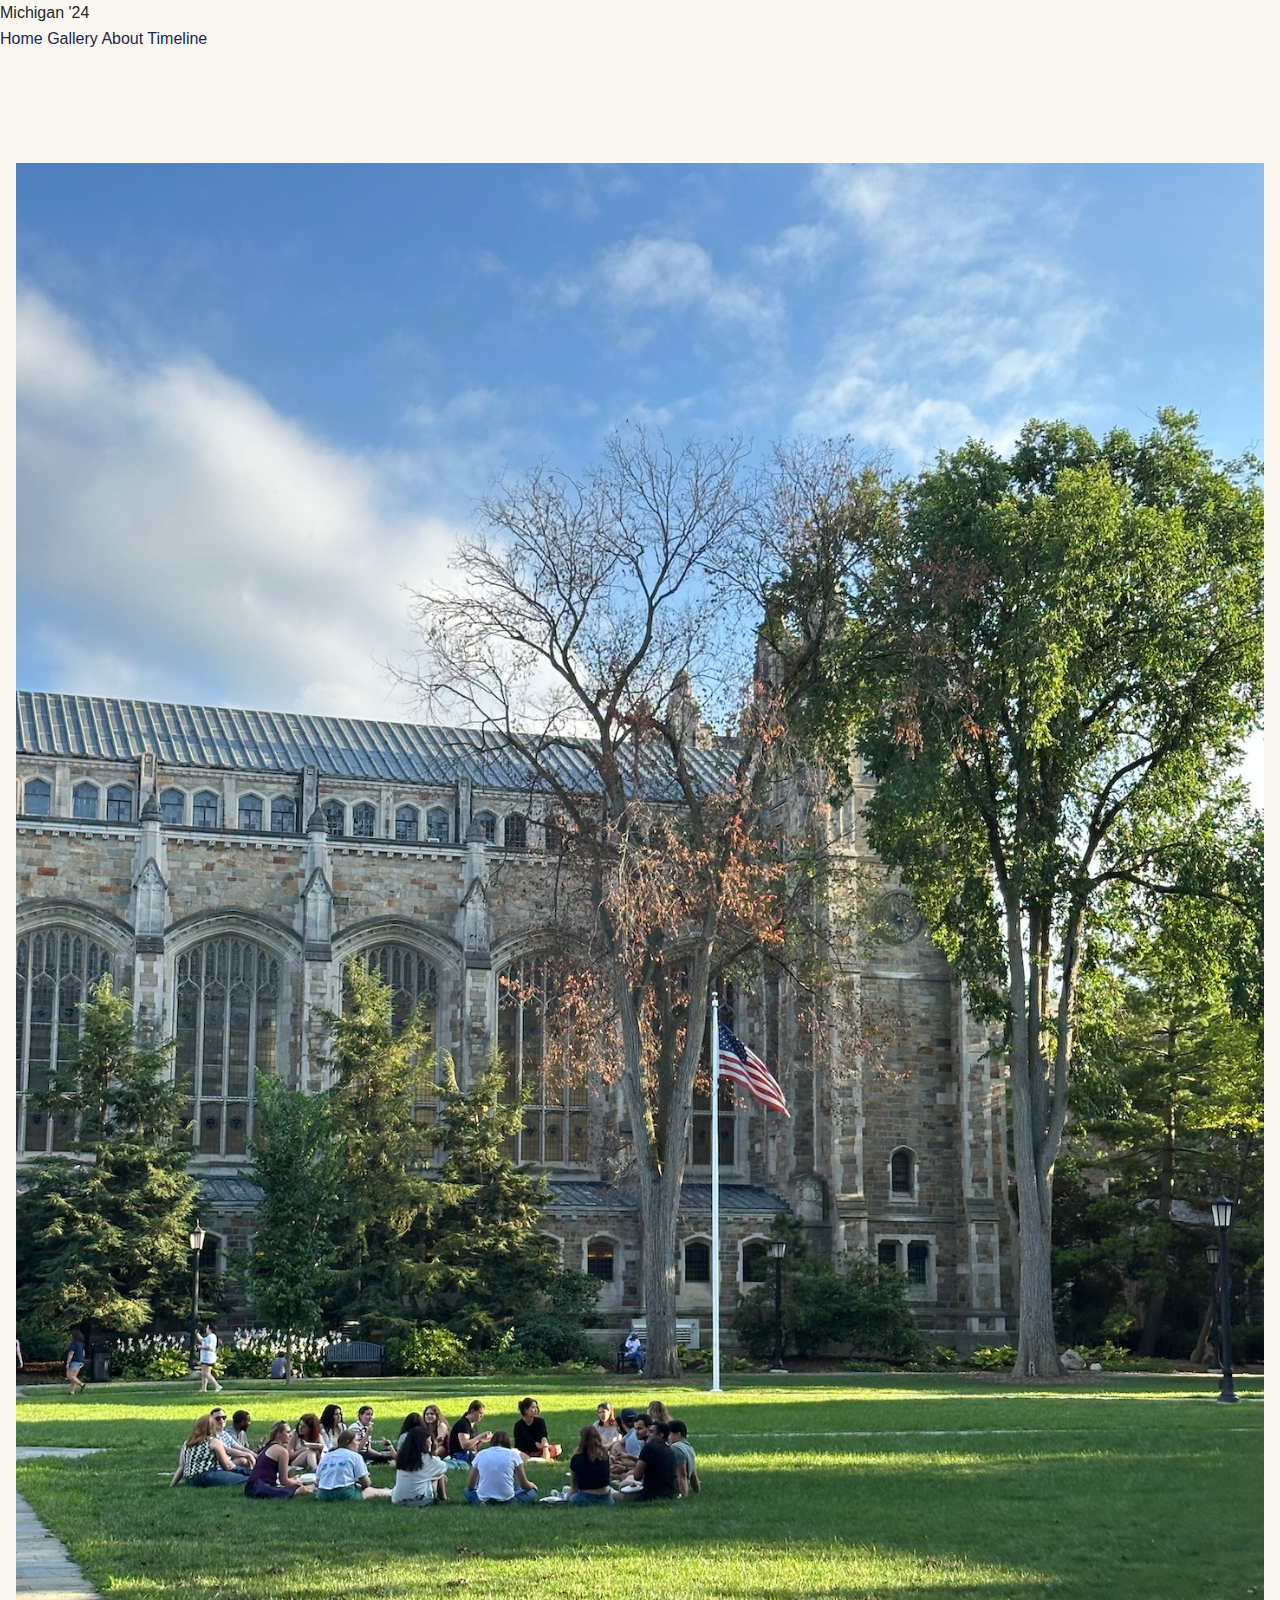
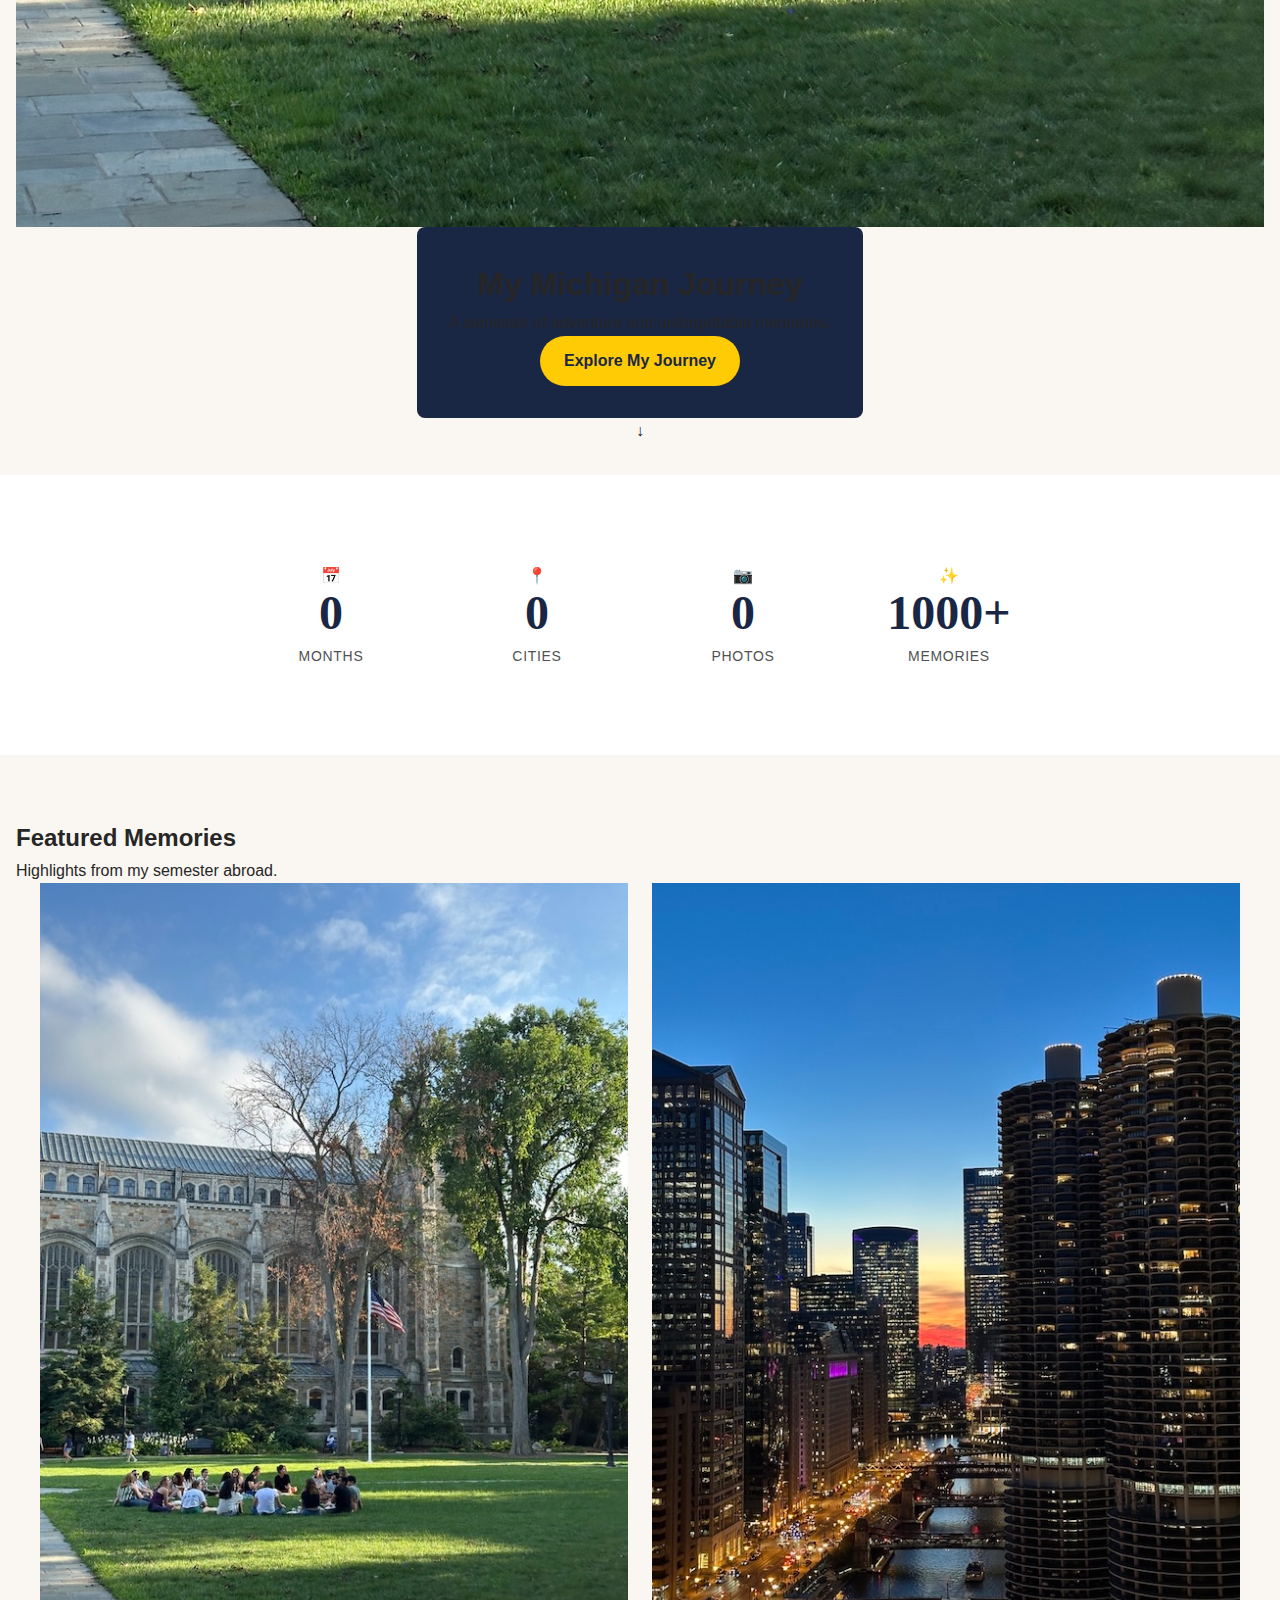
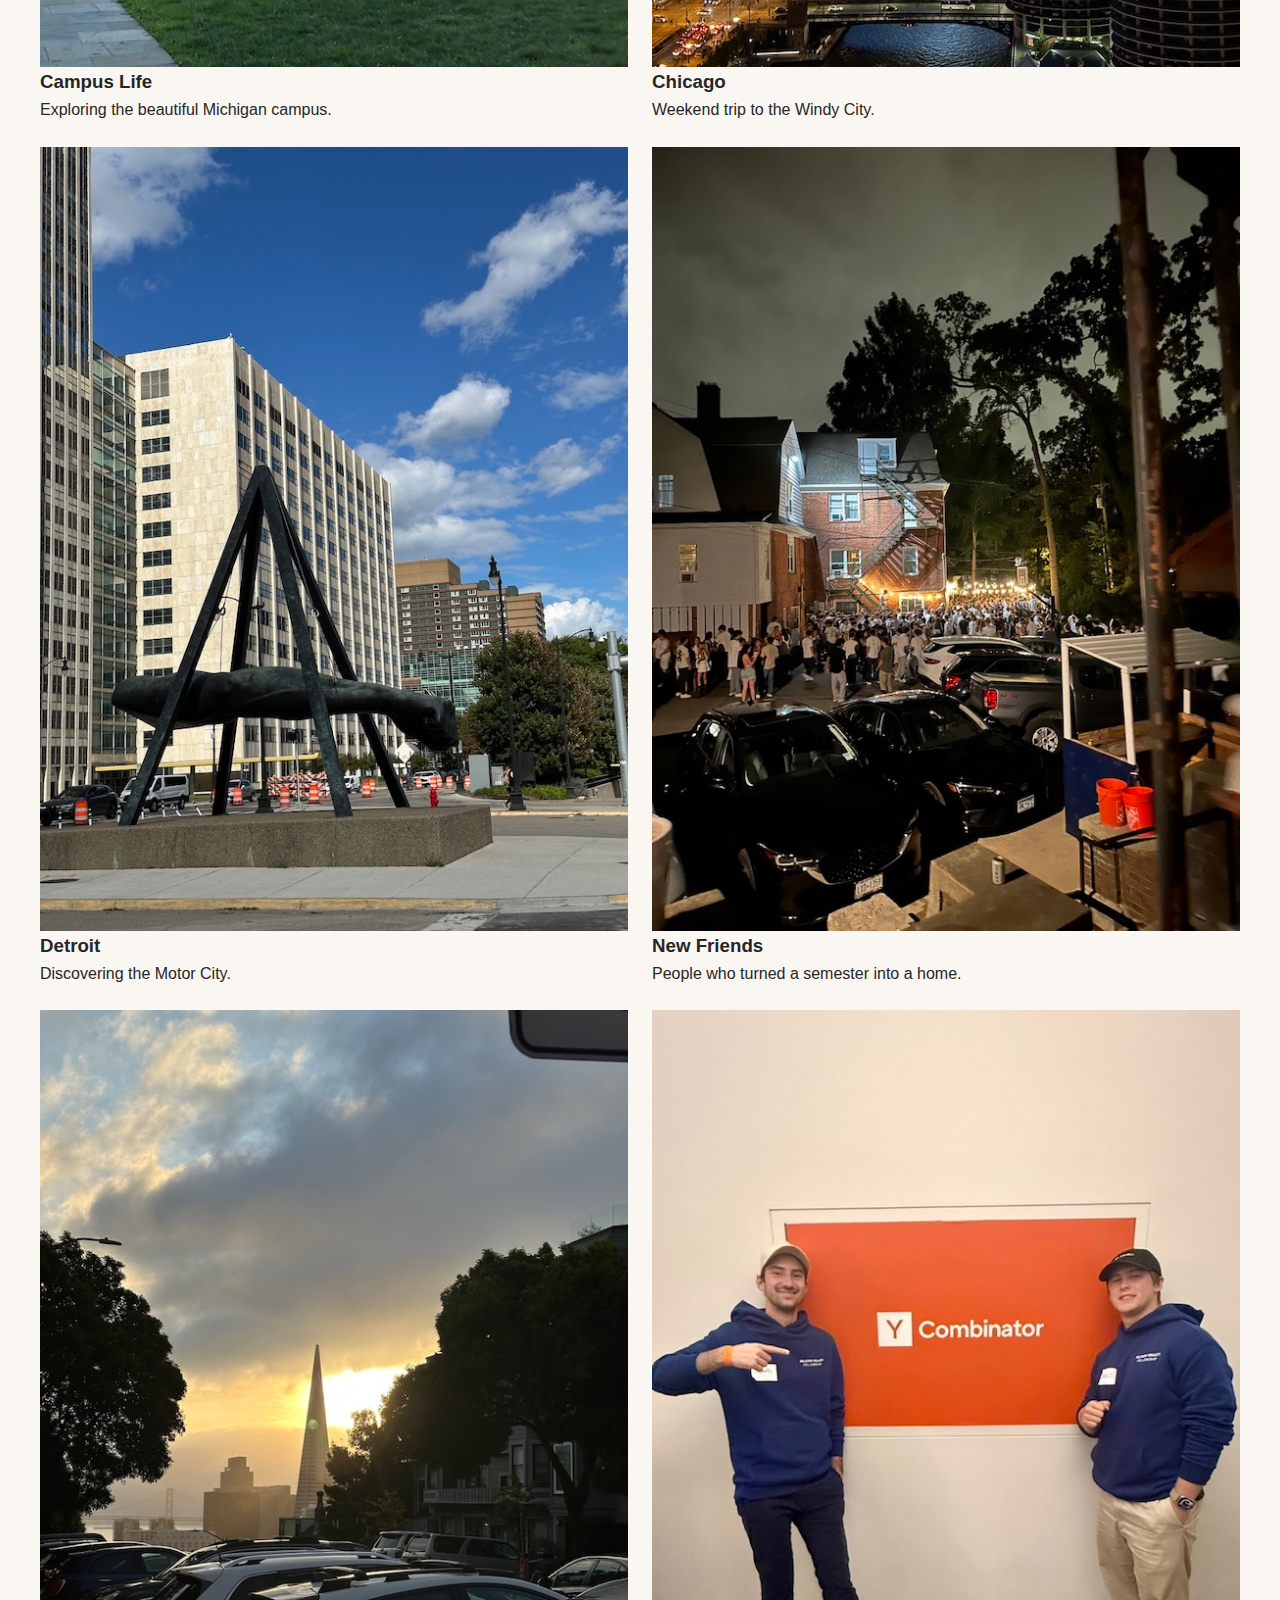
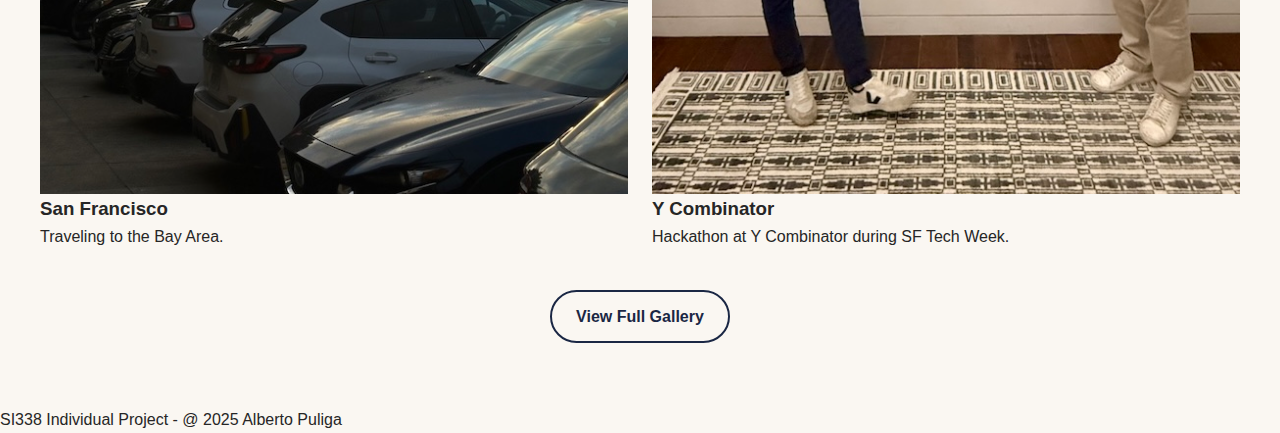
<file: index.html>
<!DOCTYPE html>
<html lang="en">

<head>
    <meta charset="UTF-8" />
    <title>My Michigan Journey</title>
    <meta name="viewport" content="width=device-width, initial-scale=1.0" />
    <link rel="icon" type="image/jpeg" href="images/umlogo.jpeg" />
    <!-- Google Fonts -->
    <link
        href="https://fonts.googleapis.com/css2?family=Montserrat:wght@600;700&family=Open+Sans:wght@300;400;500&display=swap"
        rel="stylesheet" />
    <link rel="stylesheet" href="css/styles.css" />
</head>

<body>
    <!-- Navbar -->
    <header class="navbar">
        <div class="nav-brand">Michigan '24</div>
        <nav class="nav-links">
            <a href="index.html" class="active">Home</a>
            <a href="gallery.html">Gallery</a>
            <a href="about.html">About</a>
            <a href="timeline.html">Timeline</a>
        </nav>
    </header>

    <!-- Hero Section -->
    <section class="hero">
        <div class="hero-overlay"></div>
        <img src="images/campus_full.jpeg" alt="Michigan Campus" class="hero-bg" />
        <div class="hero-content">
            <h1>My Michigan Journey</h1>
            <p>A semester of adventure and unforgettable memories.</p>
            <a href="gallery.html" class="btn btn-primary">Explore My Journey</a>
        </div>
        <div class="scroll-indicator">
            <span>&darr;</span>
        </div>
    </section>

    <!-- Quick Stats -->
    <section class="stats-section" id="stats">
        <div class="stats-container">
            <div class="stat-card">
                <div class="stat-icon">📅</div>
                <div class="stat-number" data-target="5">0</div>
                <div class="stat-label">Months</div>
            </div>
            <div class="stat-card">
                <div class="stat-icon">📍</div>
                <div class="stat-number" data-target="4">0</div>
                <div class="stat-label">Cities</div>
            </div>
            <div class="stat-card">
                <div class="stat-icon">📷</div>
                <div class="stat-number" data-target="200">0</div>
                <div class="stat-label">Photos</div>
            </div>
            <div class="stat-card">
                <div class="stat-icon">✨</div>
                <div class="stat-number stat-infinite">1000+</div>
                <div class="stat-label">Memories</div>
            </div>
        </div>
    </section>

    <!-- Featured Memories -->
    <section class="featured-section">
        <div class="section-heading">
            <h2>Featured Memories</h2>
            <p>Highlights from my semester abroad.</p>
        </div>

        <div class="featured-grid">
            <article class="memory-card">
                <img src="images/campus.jpeg" alt="Michigan Campus" />
                <div class="memory-overlay">
                    <h3>Campus Life</h3>
                    <p>Exploring the beautiful Michigan campus.</p>
                </div>
            </article>

            <article class="memory-card">
                <img src="images/chicago.jpeg" alt="Chicago skyline" />
                <div class="memory-overlay">
                    <h3>Chicago</h3>
                    <p>Weekend trip to the Windy City.</p>
                </div>
            </article>

            <article class="memory-card">
                <img src="images/detroit.jpeg" alt="Detroit cityscape" />
                <div class="memory-overlay">
                    <h3>Detroit</h3>
                    <p>Discovering the Motor City.</p>
                </div>
            </article>

            <article class="memory-card">
                <img src="images/frat.jpeg" alt="Friends and social events" />
                <div class="memory-overlay">
                    <h3>New Friends</h3>
                    <p>People who turned a semester into a home.</p>
                </div>
            </article>

            <article class="memory-card">
                <img src="images/sf.jpeg" alt="San Francisco" />
                <div class="memory-overlay">
                    <h3>San Francisco</h3>
                    <p>Traveling to the Bay Area.</p>
                </div>
            </article>

            <article class="memory-card">
                <img src="images/ycombinator.jpeg" alt="Y Combinator" />
                <div class="memory-overlay">
                    <h3>Y Combinator</h3>
                    <p>Hackathon at Y Combinator during SF Tech Week.</p>
                </div>
            </article>
        </div>

        <div class="section-cta">
            <a href="gallery.html" class="btn btn-outline">View Full Gallery</a>
        </div>
    </section>

    <footer class="footer">
        <p>SI338 Individual Project - @ 2025 Alberto Puliga</p>
    </footer>

    <script src="js/script.js"></script>
</body>

</html>
</file>
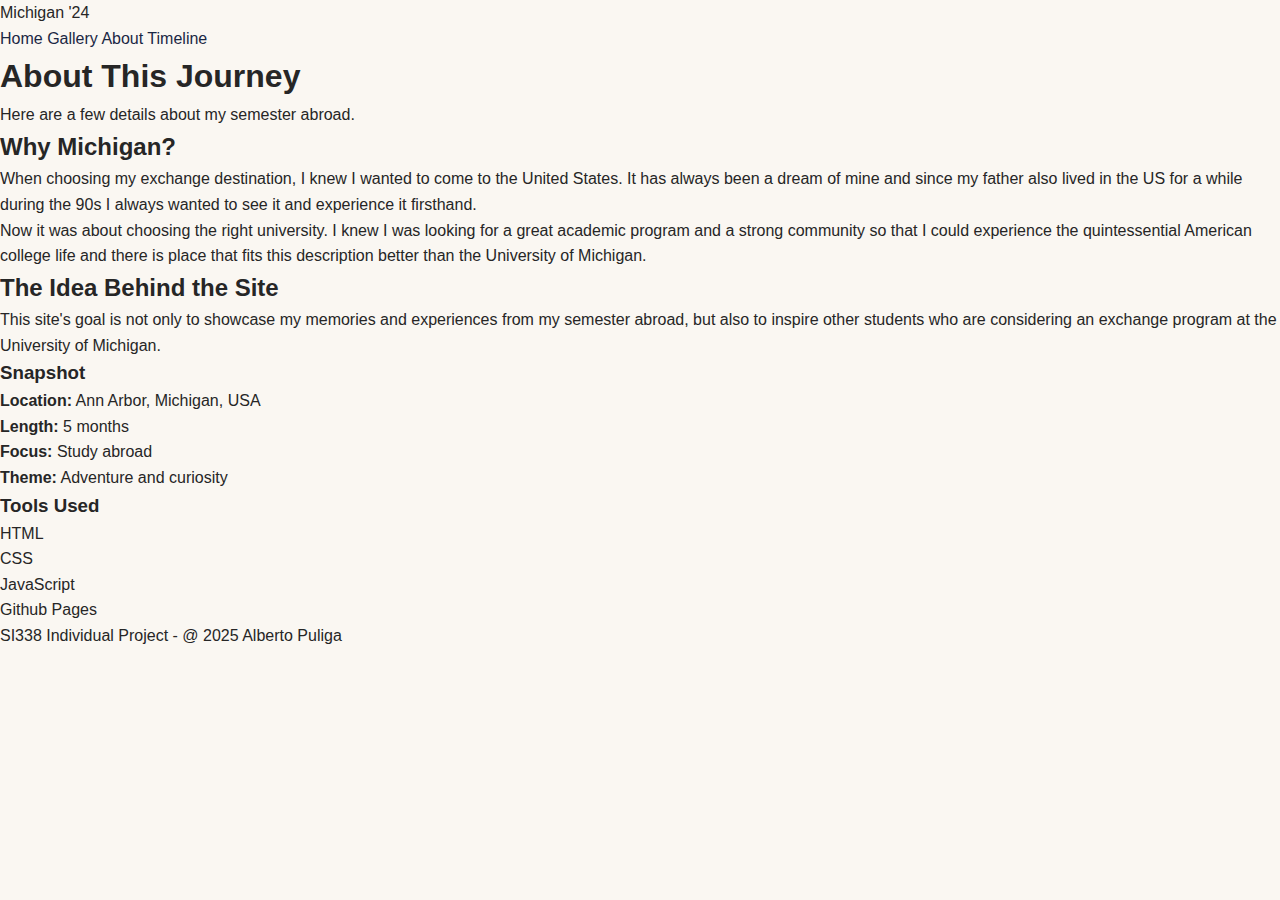
<file: about.html>
<!DOCTYPE html>
<html lang="en">

<head>
  <meta charset="UTF-8" />
  <title>About - My Michigan Journey</title>
  <meta name="viewport" content="width=device-width, initial-scale=1.0" />
  <link rel="icon" type="image/jpeg" href="images/umlogo.jpeg" />
  <link
    href="https://fonts.googleapis.com/css2?family=Montserrat:wght@600;700&family=Open+Sans:wght@300;400;500&display=swap"
    rel="stylesheet" />
  <link rel="stylesheet" href="css/styles.css" />
</head>

<body>
  <header class="navbar">
    <div class="nav-brand">Michigan '24</div>
    <nav class="nav-links">
      <a href="index.html">Home</a>
      <a href="gallery.html">Gallery</a>
      <a href="about.html" class="active">About</a>
      <a href="timeline.html">Timeline</a>
    </nav>
  </header>

  <section class="page-header">
    <h1>About This Journey</h1>
    <p>Here are a few details about my semester abroad.</p>
  </section>

  <main class="about-layout">
    <section class="about-text">
      <h2>Why Michigan?</h2>
      <p>
        When choosing my exchange destination, I knew I wanted to come to the United States. It has always been a dream of mine and since my father also lived in the US for a while during the 90s I always wanted to see it and experience it firsthand.
      </p>
      <p>
        Now it was about choosing the right university. I knew I was looking for a great academic program and a strong community so that I could experience the quintessential American college life and there is place that fits this description better than the University of Michigan.
      </p>

      <h2>The Idea Behind the Site</h2>
      <p>
        This site's goal is not only to showcase my memories and experiences from my semester abroad, but also to
        inspire other students who are considering an exchange program at the University of Michigan.
      </p>
    </section>

    <aside class="about-aside">
      <div class="about-card">
        <h3>Snapshot</h3>
        <ul>
          <li><strong>Location:</strong> Ann Arbor, Michigan, USA</li>
          <li><strong>Length:</strong> 5 months</li>
          <li><strong>Focus:</strong> Study abroad</li>
          <li><strong>Theme:</strong> Adventure and curiosity</li>
        </ul>
      </div>
      <div class="about-card">
        <h3>Tools Used</h3>
        <ul>
          <li>HTML</li>
          <li>CSS</li>
          <li>JavaScript</li>
          <li>Github Pages</li>
        </ul>
      </div>
    </aside>
  </main>

  <footer class="footer">
    <p>SI338 Individual Project - @ 2025 Alberto Puliga</p>
  </footer>

  <script src="js/script.js"></script>
</body>

</html>
</file>
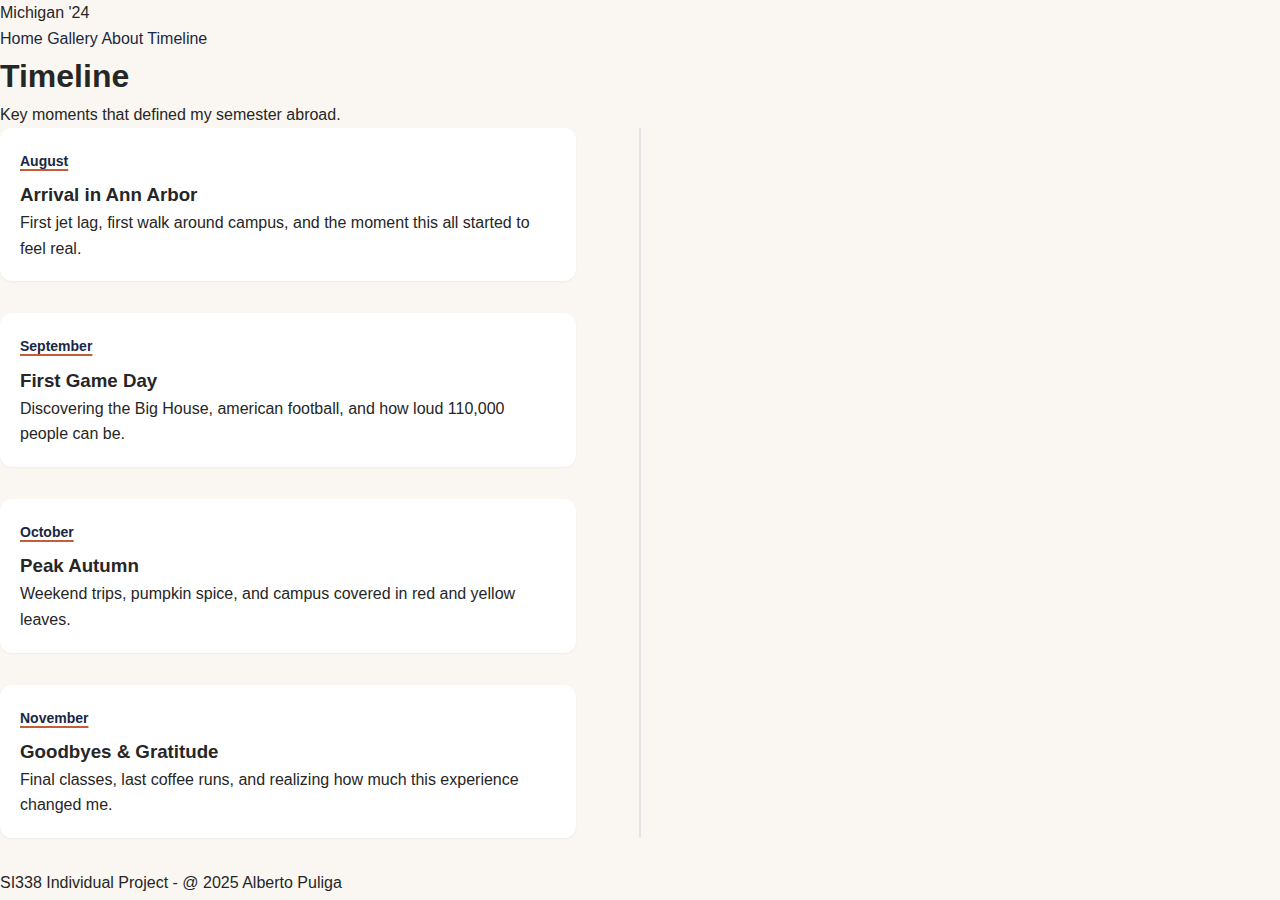
<file: timeline.html>
<!DOCTYPE html>
<html lang="en">

<head>
  <meta charset="UTF-8" />
  <title>Timeline - My Michigan Journey</title>
  <meta name="viewport" content="width=device-width, initial-scale=1.0" />
  <link rel="icon" type="image/jpeg" href="images/umlogo.jpeg" />
  <link
    href="https://fonts.googleapis.com/css2?family=Montserrat:wght@600;700&family=Open+Sans:wght@300;400;500&display=swap"
    rel="stylesheet" />
  <link rel="stylesheet" href="css/styles.css" />
</head>

<body>
  <header class="navbar">
    <div class="nav-brand">Michigan '24</div>
    <nav class="nav-links">
      <a href="index.html">Home</a>
      <a href="gallery.html">Gallery</a>
      <a href="about.html">About</a>
      <a href="timeline.html" class="active">Timeline</a>
    </nav>
  </header>

  <section class="page-header">
    <h1>Timeline</h1>
    <p>Key moments that defined my semester abroad.</p>
  </section>

  <main class="timeline">
    <div class="timeline-item">
      <div class="timeline-dot"></div>
      <div class="timeline-content">
        <span class="timeline-date">August</span>
        <h3>Arrival in Ann Arbor</h3>
        <p>First jet lag, first walk around campus, and the moment this all started to feel real.</p>
      </div>
    </div>

    <div class="timeline-item">
      <div class="timeline-dot"></div>
      <div class="timeline-content">
        <span class="timeline-date">September</span>
        <h3>First Game Day</h3>
        <p>Discovering the Big House, american football, and how loud 110,000 people can be.</p>
      </div>
    </div>

    <div class="timeline-item">
      <div class="timeline-dot"></div>
      <div class="timeline-content">
        <span class="timeline-date">October</span>
        <h3>Peak Autumn</h3>
        <p>Weekend trips, pumpkin spice, and campus covered in red and yellow leaves.</p>
      </div>
    </div>

    <div class="timeline-item">
      <div class="timeline-dot"></div>
      <div class="timeline-content">
        <span class="timeline-date">November</span>
        <h3>Goodbyes & Gratitude</h3>
        <p>Final classes, last coffee runs, and realizing how much this experience changed me.</p>
      </div>
    </div>
  </main>

  <footer class="footer">
    <p>SI338 Individual Project - @ 2025 Alberto Puliga</p>
  </footer>

  <script src="js/script.js"></script>
</body>

</html>
</file>
<file: css/styles.css>
:root {
    /* Primary Colors */
    --color-navy: #1a2744;
    --color-maize: #FFCB05;
    --color-maize-light: #FFD966;
    --color-terracotta: #c45d3a;

    /* Neutral Colors */
    --color-cream: #faf7f2;
    --color-cream-dark: #f0ebe3;
    --color-white: #ffffff;
    --color-gray-100: #f5f5f5;
    --color-gray-200: #e5e5e5;
    --color-gray-300: #d4d4d4;
    --color-gray-400: #a3a3a3;
    --color-gray-500: #737373;
    --color-gray-600: #525252;
    --color-gray-700: #404040;
    --color-gray-800: #262626;
    --color-gray-900: #171717;

    /* Semantic Colors */
    --color-text-primary: var(--color-gray-800);
    --color-text-secondary: var(--color-gray-600);
    --color-text-muted: var(--color-gray-500);
    --color-background: var(--color-cream);
    --color-border: var(--color-gray-200);

    /* Typography */
    --font-display: 'Playfair Display', Georgia, serif;
    --font-body: 'Source Sans 3', -apple-system, BlinkMacSystemFont, sans-serif;

    /* Font Sizes - Mobile First */
    --text-xs: 0.75rem;
    --text-sm: 0.875rem;
    --text-base: 1rem;
    --text-lg: 1.125rem;
    --text-xl: 1.25rem;
    --text-2xl: 1.5rem;
    --text-3xl: 1.875rem;
    --text-4xl: 2.25rem;
    --text-5xl: 3rem;
    --text-6xl: 3.75rem;

    /* Spacing */
    --space-1: 0.25rem;
    --space-2: 0.5rem;
    --space-3: 0.75rem;
    --space-4: 1rem;
    --space-5: 1.25rem;
    --space-6: 1.5rem;
    --space-8: 2rem;
    --space-10: 2.5rem;
    --space-12: 3rem;
    --space-16: 4rem;

    /* Layout */
    --container-max: 1200px;
    --container-padding: var(--space-4);

    /* Effects */
    --shadow-sm: 0 1px 2px rgba(0, 0, 0, 0.05);
    --shadow-md: 0 4px 6px -1px rgba(0, 0, 0, 0.1);
    --shadow-lg: 0 10px 15px -3px rgba(0, 0, 0, 0.1);
    --shadow-xl: 0 20px 25px -5px rgba(0, 0, 0, 0.1);

    /* Transitions */
    --transition-fast: 150ms ease;
    --transition-base: 250ms ease;
    --transition-slow: 400ms ease;

    /* Border Radius */
    --radius-sm: 4px;
    --radius-md: 8px;
    --radius-lg: 12px;
    --radius-full: 9999px;

    /* Focus Ring */
    --focus-ring: 0 0 0 3px rgba(255, 203, 5, 0.5);
}

/* =====================================================
   RESET & BASE STYLES
   ===================================================== */
*,
*::before,
*::after {
    box-sizing: border-box;
    margin: 0;
    padding: 0;
}

html {
    scroll-behavior: smooth;
    font-size: 100%;
}

/* Respect user preferences for reduced motion */
@media (prefers-reduced-motion: reduce) {

    *,
    *::before,
    *::after {
        animation-duration: 0.01ms;
        animation-iteration-count: 1;
        transition-duration: 0.01ms;
        scroll-behavior: auto;
    }
}

body {
    font-family: var(--font-body);
    font-size: var(--text-base);
    line-height: 1.6;
    color: var(--color-text-primary);
    background-color: var(--color-background);
    -webkit-font-smoothing: antialiased;
    -moz-osx-font-smoothing: grayscale;
}

img {
    max-width: 100%;
    height: auto;
    display: block;
}

a {
    color: var(--color-navy);
    text-decoration: none;
    transition: color var(--transition-fast);
}

a:hover {
    color: var(--color-terracotta);
}

/* Focus styles for accessibility */
a:focus,
button:focus,
input:focus,
textarea:focus,
select:focus {
    outline: none;
    box-shadow: var(--focus-ring);
}

a:focus-visible,
button:focus-visible,
input:focus-visible,
textarea:focus-visible {
    outline: 2px solid var(--color-maize);
    outline-offset: 2px;
}

button {
    font-family: inherit;
    font-size: inherit;
    cursor: pointer;
    border: none;
    background: none;
}

ul,
ol {
    list-style: none;
}

/* =====================================================
   UTILITY CLASSES
   ===================================================== */
.visually-hidden {
    position: absolute;
    width: 1px;
    height: 1px;
    padding: 0;
    margin: -1px;
    overflow: hidden;
    clip: rect(0, 0, 0, 0);
    white-space: nowrap;
    border: 0;
}

.container {
    width: 100%;
    max-width: var(--container-max);
    margin: 0 auto;
    padding: 0 var(--container-padding);
}

/* =====================================================
   SKIP LINK (Accessibility)
   ===================================================== */
.skip-link {
    position: absolute;
    top: -100%;
    left: var(--space-4);
    z-index: 9999;
    padding: var(--space-3) var(--space-4);
    background: var(--color-navy);
    color: var(--color-cream);
    font-weight: 600;
    border-radius: var(--radius-md);
    transition: top var(--transition-fast);
}

.skip-link:focus {
    top: var(--space-4);
}

/* =====================================================
   HEADER & NAVIGATION
   ===================================================== */
.site-header {
    position: fixed;
    top: 0;
    left: 0;
    right: 0;
    z-index: 1000;
    background: rgba(250, 247, 242, 0.95);
    backdrop-filter: blur(10px);
    border-bottom: 1px solid var(--color-border);
}

.header-content {
    display: flex;
    align-items: center;
    justify-content: space-between;
    padding: var(--space-4);
    max-width: var(--container-max);
    margin: 0 auto;
}

.logo {
    display: flex;
    align-items: center;
    gap: var(--space-2);
    font-family: var(--font-display);
    font-size: var(--text-lg);
    font-weight: 600;
    color: var(--color-navy);
}

.logo:hover {
    color: var(--color-terracotta);
}

.logo-icon {
    color: var(--color-maize);
    font-size: var(--text-xl);
}

/* Hamburger Menu Toggle */
.nav-toggle {
    display: flex;
    flex-direction: column;
    justify-content: center;
    gap: 5px;
    width: 32px;
    height: 32px;
    padding: var(--space-1);
    background: transparent;
    border-radius: var(--radius-sm);
}

.hamburger-line {
    display: block;
    width: 100%;
    height: 2px;
    background: var(--color-navy);
    border-radius: 2px;
    transition: transform var(--transition-base), opacity var(--transition-base);
}

.nav-toggle[aria-expanded="true"] .hamburger-line:nth-child(1) {
    transform: translateY(7px) rotate(45deg);
}

.nav-toggle[aria-expanded="true"] .hamburger-line:nth-child(2) {
    opacity: 0;
}

.nav-toggle[aria-expanded="true"] .hamburger-line:nth-child(3) {
    transform: translateY(-7px) rotate(-45deg);
}

/* Mobile Navigation */
.main-nav {
    position: absolute;
    top: 100%;
    left: 0;
    right: 0;
    background: var(--color-cream);
    border-bottom: 1px solid var(--color-border);
    transform: translateY(-100%);
    opacity: 0;
    visibility: hidden;
    transition: transform var(--transition-base), opacity var(--transition-base), visibility var(--transition-base);
}

.main-nav.is-open {
    transform: translateY(0);
    opacity: 1;
    visibility: visible;
}

.nav-list {
    display: flex;
    flex-direction: column;
    padding: var(--space-4);
}

.nav-link {
    display: block;
    padding: var(--space-3) var(--space-4);
    font-size: var(--text-lg);
    font-weight: 500;
    color: var(--color-navy);
    border-radius: var(--radius-md);
    transition: background-color var(--transition-fast), color var(--transition-fast);
}

.nav-link.active {
    font-weight: 800;
    text-decoration: underline;
    text-decoration-color: var(--color-maize);
    text-underline-offset: 0.18em;
    text-decoration-thickness: 0.20em;
}

/* =====================================================
   HERO SECTION
   ===================================================== */
.hero {
    position: relative;
    min-height: 100vh;
    display: flex;
    flex-direction: column;
    justify-content: center;
    align-items: center;
    padding: calc(80px + var(--space-8)) var(--space-4) var(--space-8);
    overflow: hidden;
}

.hero-background {
    position: absolute;
    inset: 0;
    z-index: -1;
    background-image: url('../images/campus_full.jpeg');
    background-size: cover;
    background-position: center;
    background-repeat: no-repeat;
}

.hero-background::after {
    content: '';
    position: absolute;
    inset: 0;
    background: rgba(26, 39, 68, 0.1);
    z-index: 1;
}

.hero-content {
    position: relative;
    text-align: center;
    max-width: 800px;
    z-index: 2;
    animation: fadeInUp 0.8s ease-out;
    background: var(--color-navy);
    padding: 2rem;
    border-radius: 8px;
    backdrop-filter: blur(4px);
}

@keyframes fadeInUp {
    from {
        opacity: 0;
        transform: translateY(30px);
    }

    to {
        opacity: 1;
        transform: translateY(0);
    }
}

.hero-eyebrow {
    font-size: var(--text-sm);
    font-weight: 500;
    text-transform: uppercase;
    letter-spacing: 0.15em;
    color: var(--color-maize);
    margin-bottom: var(--space-4);
    text-shadow: 0 1px 4px rgba(0, 0, 0, 0.5);
}

.hero-title {
    font-family: var(--font-display);
    font-size: var(--text-4xl);
    font-weight: 700;
    line-height: 1.2;
    color: var(--color-cream);
    margin-bottom: var(--space-6);
    text-shadow: 0 2px 8px rgba(0, 0, 0, 0.5);
}

.title-line {
    display: block;
}

.title-accent {
    color: var(--color-maize);
    font-style: italic;
}

.hero-subtitle {
    font-size: var(--text-lg);
    color: rgba(250, 247, 242, 0.95);
    margin-bottom: var(--space-8);
    max-width: 500px;
    margin-left: auto;
    margin-right: auto;
    text-shadow: 0 2px 6px rgba(0, 0, 0, 0.5);
}

.hero-cta {
    display: flex;
    flex-direction: column;
    gap: var(--space-4);
    align-items: center;
    justify-content: center;
}

/* =====================================================
   BUTTONS
   ===================================================== */
.btn {
    display: inline-flex;
    align-items: center;
    justify-content: center;
    gap: var(--space-2);
    padding: var(--space-3) var(--space-6);
    font-size: var(--text-base);
    font-weight: 600;
    text-align: center;
    border-radius: var(--radius-full);
    transition: all var(--transition-base);
}

.btn-primary {
    background: var(--color-maize);
    color: var(--color-navy);
}

.btn-primary:hover {
    background: var(--color-maize-light);
    transform: translateY(-2px);
    box-shadow: var(--shadow-lg);
}

.btn-secondary {
    background: transparent;
    color: var(--color-cream);
    border: 2px solid var(--color-cream);
}

.btn-secondary:hover {
    background: var(--color-cream);
    color: var(--color-navy);
}

.btn-outline {
    background: transparent;
    color: var(--color-navy);
    border: 2px solid var(--color-navy);
}

.btn-outline:hover {
    background: var(--color-navy);
    color: var(--color-cream);
}

.btn-random {
    background: var(--color-maize);
    color: var(--color-navy);
    font-size: var(--text-lg);
    padding: var(--space-4) var(--space-8);
}

.btn-random:hover {
    background: var(--color-maize-light);
    transform: scale(1.05);
}

.btn-random:focus-visible {
    outline: 2px solid var(--color-navy);
    outline-offset: 2px;
    box-shadow: none;
}

/* =====================================================
   STATS SECTION
   ===================================================== */
.stats-section {
    padding: var(--space-16) var(--space-4);
    background: var(--color-white);
}

.stats-container {
    display: grid;
    grid-template-columns: repeat(2, 1fr);
    gap: var(--space-6);
    max-width: 800px;
    margin: 0 auto;
}

.stat-card {
    text-align: center;
    padding: var(--space-6);
}

.stat-number {
    display: block;
    font-family: var(--font-display);
    font-size: var(--text-4xl);
    font-weight: 700;
    color: var(--color-navy);
    line-height: 1;
    margin-bottom: var(--space-2);
}

.stat-label {
    font-size: var(--text-sm);
    font-weight: 500;
    color: var(--color-text-secondary);
    text-transform: uppercase;
    letter-spacing: 0.05em;
}

/* =====================================================
   SECTION HEADERS
   ===================================================== */
.section-header {
    text-align: center;
    margin-bottom: var(--space-10);
}

.section-title {
    font-family: var(--font-display);
    font-size: var(--text-3xl);
    font-weight: 700;
    color: var(--color-navy);
    margin-bottom: var(--space-3);
}

.section-subtitle {
    font-size: var(--text-lg);
    color: var(--color-text-secondary);
}

.section-cta {
    text-align: center;
    margin-top: var(--space-10);
}

/* =====================================================
   FEATURED SECTION
   ===================================================== */
.featured-section {
    padding: var(--space-16) var(--space-4);
}

.featured-grid {
    display: grid;
    grid-template-columns: 1fr;
    gap: var(--space-6);
    max-width: var(--container-max);
    margin: 0 auto;
}

.featured-card {
    position: relative;
    border-radius: var(--radius-lg);
    overflow: hidden;
    background: var(--color-white);
    box-shadow: var(--shadow-md);
    transition: transform var(--transition-base), box-shadow var(--transition-base);
    cursor: pointer;
}

.featured-card:hover {
    transform: translateY(-4px);
    box-shadow: var(--shadow-xl);
}

.featured-card:focus {
    outline: none;
}

.featured-card:focus-visible {
    outline: 2px solid var(--color-maize);
    outline-offset: 4px;
    box-shadow: var(--shadow-xl), var(--focus-ring);
}

.card-image {
    position: relative;
    aspect-ratio: 4 / 3;
    overflow: hidden;
}

.card-image img {
    width: 100%;
    height: 100%;
    object-fit: cover;
    transition: transform var(--transition-slow);
}

.featured-card:hover .card-image img {
    transform: scale(1.05);
}

.card-overlay {
    position: absolute;
    top: var(--space-4);
    left: var(--space-4);
}

.card-category {
    display: inline-block;
    padding: var(--space-1) var(--space-3);
    background: var(--color-navy);
    color: var(--color-cream);
    font-size: var(--text-xs);
    font-weight: 600;
    text-transform: uppercase;
    letter-spacing: 0.05em;
    border-radius: var(--radius-full);
}

.card-content {
    padding: var(--space-5);
}

.card-title {
    font-family: var(--font-display);
    font-size: var(--text-xl);
    font-weight: 600;
    color: var(--color-navy);
    margin-bottom: var(--space-2);
}

.card-description {
    color: var(--color-text-secondary);
    margin-bottom: var(--space-3);
    line-height: 1.6;
}

.card-date {
    font-size: var(--text-sm);
    color: var(--color-text-muted);
}

/* =====================================================
   QUOTE SECTION
   ===================================================== */
.quote-section {
    padding: var(--space-16) var(--space-4);
    background: var(--color-navy);
    text-align: center;
}

.featured-quote {
    max-width: 700px;
    margin: 0 auto;
}

.featured-quote p {
    font-family: var(--font-display);
    font-size: var(--text-2xl);
    font-style: italic;
    color: var(--color-cream);
    line-height: 1.5;
    margin-bottom: var(--space-4);
}

.featured-quote cite {
    font-size: var(--text-base);
    color: var(--color-maize);
    font-style: normal;
}

/* =====================================================
   CATEGORIES SECTION
   ===================================================== */
.categories-section {
    padding: var(--space-16) var(--space-4);
    background: var(--color-cream-dark);
}

.categories-grid {
    display: grid;
    grid-template-columns: repeat(2, 1fr);
    gap: var(--space-4);
    max-width: 600px;
    margin: 0 auto;
    justify-items: center;
}

.category-card {
    display: flex;
    flex-direction: column;
    align-items: center;
    justify-content: center;
    padding: var(--space-6);
    background: var(--color-white);
    border-radius: var(--radius-lg);
    text-align: center;
    transition: transform var(--transition-base), box-shadow var(--transition-base);
    min-height: 180px;
    width: 100%;
}

.category-card:hover {
    transform: translateY(-4px);
    box-shadow: var(--shadow-lg);
}

.category-icon {
    font-size: var(--text-3xl);
    margin-bottom: var(--space-3);
}

.category-name {
    font-family: var(--font-display);
    font-size: var(--text-lg);
    font-weight: 600;
    color: var(--color-navy);
    margin-bottom: var(--space-1);
    min-height: 2.5em;
    display: flex;
    align-items: center;
    justify-content: center;
}

.category-count {
    font-size: var(--text-sm);
    color: var(--color-text-muted);
}

/* =====================================================
   RANDOM MEMORY SECTION
   ===================================================== */
.random-section {
    padding: var(--space-16) var(--space-4);
    text-align: center;
}

.random-container {
    max-width: 500px;
    margin: 0 auto;
}

.random-text {
    font-family: var(--font-display);
    font-size: var(--text-xl);
    color: var(--color-text-secondary);
    margin-bottom: var(--space-4);
}

/* =====================================================
   PAGE HERO (Internal Pages)
   ===================================================== */
.page-hero {
    padding: calc(80px + var(--space-12)) var(--space-4) var(--space-12);
    background: var(--color-navy);
    text-align: center;
}

.page-hero--timeline {
    position: relative;
}

.page-title {
    font-family: var(--font-display);
    font-size: var(--text-4xl);
    font-weight: 700;
    color: var(--color-cream);
    margin-bottom: var(--space-3);
}

.page-subtitle {
    font-size: var(--text-lg);
    color: rgba(250, 247, 242, 0.8);
}

/* =====================================================
   GALLERY PAGE
   ===================================================== */
.filter-section {
    padding: var(--space-8) var(--space-4);
    background: var(--color-white);
    border-bottom: 1px solid var(--color-border);
    position: sticky;
    top: 64px;
    z-index: 100;
}

.search-container {
    position: relative;
    max-width: 400px;
    margin: 0 auto var(--space-6);
}

.search-input {
    width: 100%;
    padding: var(--space-3) var(--space-4);
    padding-left: var(--space-10);
    font-size: var(--text-base);
    background-color: var(--color-white);
    color: var(--color-text-primary);
    border: 2px solid var(--color-border);
    border-radius: var(--radius-full);
    transition: border-color var(--transition-fast), box-shadow var(--transition-fast);
}

.search-input::placeholder {
    color: var(--color-text-muted);
}

.search-input:focus {
    border-color: var(--color-maize);
    box-shadow: var(--focus-ring);
    background-color: var(--color-white);
    color: var(--color-text-primary);
}

.search-icon {
    position: absolute;
    left: var(--space-4);
    top: 50%;
    transform: translateY(-50%);
    font-size: var(--text-lg);
    pointer-events: none;
}

.filter-controls {
    display: flex;
    flex-wrap: wrap;
    justify-content: center;
    gap: var(--space-2);
    margin-bottom: var(--space-4);
}

.filter-btn {
    padding: var(--space-2) var(--space-4);
    font-size: var(--text-sm);
    font-weight: 500;
    color: var(--color-text-secondary);
    background: var(--color-gray-100);
    border-radius: var(--radius-full);
    transition: all var(--transition-fast);
}

.filter-btn:hover {
    background: var(--color-gray-200);
    color: var(--color-navy);
}

.filter-btn.active,
.filter-btn[aria-pressed="true"] {
    background: var(--color-navy);
    color: var(--color-cream);
}

/* Gallery Grid */
.gallery-section {
    padding: var(--space-8) var(--space-4) var(--space-16);
}

.gallery-grid {
    display: grid;
    grid-template-columns: repeat(2, 1fr);
    gap: var(--space-4);
    max-width: var(--container-max);
    margin: 0 auto;
}

.gallery-item {
    position: relative;
    border-radius: var(--radius-md);
    overflow: hidden;
}

.gallery-button {
    display: block;
    width: 100%;
    padding: 0;
    cursor: pointer;
}

.gallery-image {
    width: 100%;
    aspect-ratio: 1;
    object-fit: cover;
    transition: transform var(--transition-slow);
}

.gallery-item:hover .gallery-image {
    transform: scale(1.08);
}

.gallery-overlay {
    position: absolute;
    inset: 0;
    background: linear-gradient(to top, rgba(26, 39, 68, 0.9) 0%, transparent 60%);
    display: flex;
    flex-direction: column;
    justify-content: flex-end;
    padding: var(--space-4);
    opacity: 0;
    transition: opacity var(--transition-base);
}

.gallery-item:hover .gallery-overlay,
.gallery-button:focus .gallery-overlay {
    opacity: 1;
}

.gallery-category {
    font-size: var(--text-xs);
    color: var(--color-maize);
    text-transform: uppercase;
    letter-spacing: 0.05em;
    margin-bottom: var(--space-1);
}

.gallery-title {
    font-family: var(--font-display);
    font-size: var(--text-lg);
    font-weight: 600;
    color: var(--color-cream);
    margin-bottom: var(--space-1);
}

.gallery-date {
    font-size: var(--text-sm);
    color: rgba(250, 247, 242, 0.7);
}

/* Gallery Item Variations */
.gallery-item[data-size="large"] {
    grid-column: span 2;
}

.gallery-item[data-size="large"] .gallery-image {
    aspect-ratio: 16 / 9;
}

/* =====================================================
   TIMELINE PAGE
   ===================================================== */
.timeline-section {
    padding: var(--space-8) var(--space-4) var(--space-16);
    max-width: 900px;
    margin: 0 auto;
}

.timeline {
    position: relative;
    padding-left: var(--space-8);
}

/* Timeline vertical line */
.timeline::before {
    content: '';
    position: absolute;
    left: 15px;
    top: 0;
    bottom: 0;
    width: 2px;
    background: var(--color-border);
}

.timeline-month {
    margin-bottom: var(--space-8);
    margin-top: var(--space-10);
}

.timeline-month:first-child {
    margin-top: 0;
}

.timeline-month-header {
    position: relative;
    padding-left: var(--space-8);
    margin-left: calc(-1 * var(--space-8));
}

.month-title {
    font-family: var(--font-display);
    font-size: var(--text-2xl);
    font-weight: 700;
    color: var(--color-navy);
}

.month-subtitle {
    font-size: var(--text-sm);
    color: var(--color-navy);
    font-style: italic;
}

.timeline-item {
    position: relative;
    margin-bottom: var(--space-8);
    opacity: 1;
    transform: translateY(0);
    transition: opacity var(--transition-slow), transform var(--transition-slow);
}

.timeline-item:focus {
    outline: none;
}

.timeline-item:focus-visible {
    outline: none;
}

.timeline-item:focus-visible .timeline-content {
    outline: 2px solid var(--color-maize);
    outline-offset: 4px;
    box-shadow: var(--shadow-xl), var(--focus-ring);
}

.timeline-item[data-animate]:not(.is-visible) {
    opacity: 0;
    transform: translateY(30px);
}

.timeline-marker {
    position: absolute;
    left: calc(-1 * var(--space-8));
    top: 0;
    width: 32px;
    height: 32px;
    background: var(--color-cream);
    border: 2px solid var(--color-border);
    border-radius: 50%;
    display: flex;
    align-items: center;
    justify-content: center;
    z-index: 1;
}

.marker-icon {
    font-size: var(--text-base);
}

.timeline-content {
    background: var(--color-white);
    border-radius: var(--radius-lg);
    padding: var(--space-5);
    box-shadow: var(--shadow-sm);
}

.timeline-date {
    display: inline-block;
    font-size: var(--text-sm);
    font-weight: 600;
    color: var(--color-navy);
    margin-bottom: var(--space-2);
    text-decoration: underline;
    text-decoration-thickness: 2px;
    text-underline-offset: 3px;
    text-decoration-color: var(--color-terracotta);
}

.timeline-title {
    font-family: var(--font-display);
    font-size: var(--text-xl);
    font-weight: 600;
    color: var(--color-navy);
    margin-bottom: var(--space-2);
}

.timeline-description {
    color: var(--color-text-secondary);
    line-height: 1.7;
    margin-bottom: var(--space-4);
}

.timeline-image {
    border-radius: var(--radius-md);
    overflow: hidden;
    margin-top: var(--space-4);
}

.timeline-image img {
    width: 100%;
    aspect-ratio: 16 / 9;
    object-fit: cover;
}

.timeline-end {
    text-align: center;
    padding-top: var(--space-8);
    position: relative;
}

.timeline-end-marker {
    width: 48px;
    height: 48px;
    background: var(--color-maize);
    border-radius: 50%;
    display: flex;
    align-items: center;
    justify-content: center;
    margin: 0 auto var(--space-4);
    position: relative;
    left: calc(-1 * var(--space-4));
}

.end-icon {
    font-size: var(--text-xl);
    color: var(--color-navy);
}

.timeline-end-text {
    font-family: var(--font-display);
    font-size: var(--text-xl);
    font-style: italic;
    color: var(--color-text-secondary);
}

/* Timeline Progress Bar */
.timeline-progress {
    position: fixed;
    left: 0;
    bottom: 0;
    width: 100%;
    height: 4px;
    background: var(--color-border);
    z-index: 100;
}

.progress-bar {
    height: 100%;
    background: var(--color-maize);
    width: 0%;
    transition: width 100ms linear;
}

/* =====================================================
   LIGHTBOX
   ===================================================== */
.lightbox {
    position: fixed;
    inset: 0;
    z-index: 2000;
    display: flex;
    align-items: center;
    justify-content: center;
    padding: var(--space-4);
}

.lightbox[hidden] {
    display: none;
}

.lightbox-overlay {
    position: absolute;
    inset: 0;
    background: rgba(0, 0, 0, 0.9);
}

.lightbox-content {
    position: relative;
    max-width: 90vw;
    max-height: 90vh;
    z-index: 1;
}

.lightbox-close {
    position: absolute;
    top: calc(-1 * var(--space-16));
    right: 0;
    width: 40px;
    height: 40px;
    background: var(--color-white);
    border-radius: 50%;
    font-size: var(--text-2xl);
    color: var(--color-navy);
    display: flex;
    align-items: center;
    justify-content: center;
}

.lightbox-close:hover {
    background: var(--color-maize);
}

.lightbox-figure {
    text-align: center;
}

.lightbox-image {
    max-width: 100%;
    max-height: 80vh;
    object-fit: contain;
    border-radius: var(--radius-md);
}

.lightbox-caption {
    margin-top: var(--space-4);
    color: var(--color-cream);
    font-size: var(--text-lg);
}

.lightbox-nav {
    position: absolute;
    top: 50%;
    left: 0;
    right: 0;
    display: flex;
    justify-content: space-between;
    transform: translateY(-50%);
    padding: 0 var(--space-4);
    pointer-events: none;
}

.lightbox-prev,
.lightbox-next {
    width: 48px;
    height: 48px;
    background: var(--color-white);
    border-radius: 50%;
    font-size: var(--text-xl);
    color: var(--color-navy);
    display: flex;
    align-items: center;
    justify-content: center;
    pointer-events: auto;
}

.lightbox-prev:hover,
.lightbox-next:hover {
    background: var(--color-maize);
}

/* =====================================================
   FOOTER
   ===================================================== */
.site-footer {
    background: var(--color-navy);
    color: var(--color-cream);
    padding: var(--space-12) var(--space-4) var(--space-8);
}

.footer-content {
    max-width: var(--container-max);
    margin: 0 auto;
    text-align: center;
}

.footer-main {
    margin-bottom: var(--space-8);
}

.footer-brand {
    display: flex;
    align-items: center;
    justify-content: center;
    gap: var(--space-2);
    margin-bottom: var(--space-3);
}

.footer-tagline {
    font-family: var(--font-display);
    font-size: var(--text-xl);
}

.footer-description {
    color: rgba(250, 247, 242, 0.7);
    max-width: 400px;
    margin: 0 auto;
}

.footer-nav {
    margin-bottom: var(--space-8);
}

.footer-links {
    display: flex;
    flex-wrap: wrap;
    justify-content: center;
    gap: var(--space-4);
}

.footer-links a {
    color: rgba(250, 247, 242, 0.8);
    transition: color var(--transition-fast);
}

.footer-links a:hover {
    color: var(--color-maize);
}

.footer-meta {
    padding-top: var(--space-6);
    border-top: 1px solid rgba(250, 247, 242, 0.1);
}

.copyright {
    font-size: var(--text-sm);
    color: rgba(250, 247, 242, 0.6);
    margin-bottom: var(--space-2);
    text-align: center;
}

.accessibility-statement a {
    font-size: var(--text-sm);
    color: var(--color-maize);
}

/* =====================================================
   TABLET BREAKPOINT (768px+)
   ===================================================== */
@media (min-width: 768px) {
    :root {
        --container-padding: var(--space-6);
    }

    /* Typography Scale Up */
    .hero-title {
        font-size: var(--text-5xl);
    }

    .page-title {
        font-size: var(--text-5xl);
    }

    .section-title {
        font-size: var(--text-4xl);
    }

    /* Header */
    .nav-toggle {
        display: none;
    }

    .main-nav {
        position: static;
        transform: none;
        opacity: 1;
        visibility: visible;
        background: transparent;
        border: none;
    }

    .nav-list {
        flex-direction: row;
        padding: 0;
        gap: var(--space-1);
    }

    .nav-link {
        padding: var(--space-2) var(--space-4);
        font-size: var(--text-base);
    }

    /* Hero */
    .hero-cta {
        flex-direction: row;
        justify-content: center;
    }

    /* Stats */
    .stats-container {
        grid-template-columns: repeat(4, 1fr);
    }

    .stat-number {
        font-size: var(--text-5xl);
    }

    /* Featured Grid */
    .featured-grid {
        grid-template-columns: repeat(2, 1fr);
    }

    /* Categories */
    .categories-grid {
        grid-template-columns: repeat(2, 1fr);
        max-width: 600px;
    }

    /* Gallery Grid */
    .gallery-grid {
        grid-template-columns: repeat(3, 1fr);
    }

    .gallery-item[data-size="large"] {
        grid-column: span 2;
        grid-row: span 2;
    }

    .gallery-item[data-size="large"] .gallery-image {
        aspect-ratio: 1;
    }

    .gallery-item[data-size="tall"] {
        grid-row: span 2;
    }

    .gallery-item[data-size="tall"] .gallery-image {
        aspect-ratio: 9 / 16;
    }

    .gallery-item[data-size="wide"] {
        grid-column: span 2;
    }

    .gallery-item[data-size="wide"] .gallery-image {
        aspect-ratio: 21 / 9;
    }

    /* Timeline */
    .timeline {
        padding-left: 0;
    }

    .timeline::before {
        left: 50%;
        transform: translateX(-50%);
    }

    .timeline-month-header {
        text-align: center;
        padding-left: 0;
        margin-left: 0;
    }

    .timeline-item {
        width: 45%;
    }

    .timeline-item--left {
        margin-right: auto;
        padding-right: var(--space-8);
    }

    .timeline-item--right {
        margin-left: auto;
        padding-left: var(--space-8);
    }

    .timeline-item--left .timeline-marker {
        left: auto;
        right: calc(-1 * var(--space-4) - 16px);
    }

    .timeline-item--right .timeline-marker {
        left: calc(-1 * var(--space-4) - 16px);
    }

    .timeline-end-marker {
        left: 0;
    }

    /* Quote */
    .featured-quote p {
        font-size: var(--text-3xl);
    }

    /* Footer */
    .footer-content {
        text-align: center;
    }
}

/* =====================================================
   DESKTOP BREAKPOINT (1024px+)
   ===================================================== */
@media (min-width: 1024px) {
    :root {
        --container-padding: var(--space-8);
    }

    /* Typography Scale Up */
    .hero-title {
        font-size: var(--text-6xl);
    }

    .hero-subtitle {
        font-size: var(--text-xl);
    }

    /* Gallery Grid - 4 columns */
    .gallery-grid {
        grid-template-columns: repeat(4, 1fr);
        gap: var(--space-5);
    }

    /* Categories - 4 columns */
    .categories-grid {
        grid-template-columns: repeat(4, 1fr);
        max-width: 800px;
    }

    .category-card {
        padding: var(--space-8);
    }

    /* Lightbox */
    .lightbox-content {
        max-width: 1000px;
    }
}

/* =====================================================
   HIGH CONTRAST MODE (Accessibility)
   ===================================================== */
@media (prefers-contrast: high) {
    :root {
        --color-border: var(--color-gray-600);
    }

    .btn-primary {
        border: 2px solid var(--color-navy);
    }

    .btn-secondary {
        border-width: 3px;
    }

    .card-category {
        border: 1px solid var(--color-cream);
    }

    .filter-btn {
        border: 1px solid var(--color-gray-400);
    }

    .filter-btn.active {
        border-color: var(--color-cream);
    }
}

/* =====================================================
   PRINT STYLES
   ===================================================== */
@media print {

    .site-header,
    .site-footer,
    .hero-cta,
    .filter-section,
    .random-section,
    .lightbox,
    .nav-toggle {
        display: none;
    }

    body {
        font-size: 12pt;
        color: #000;
        background: #fff;
    }

    .hero {
        min-height: auto;
        padding: 2rem 0;
    }

    .hero-title,
    .page-title {
        color: #000;
    }

    a {
        color: #000;
        text-decoration: underline;
    }
}
</file>
